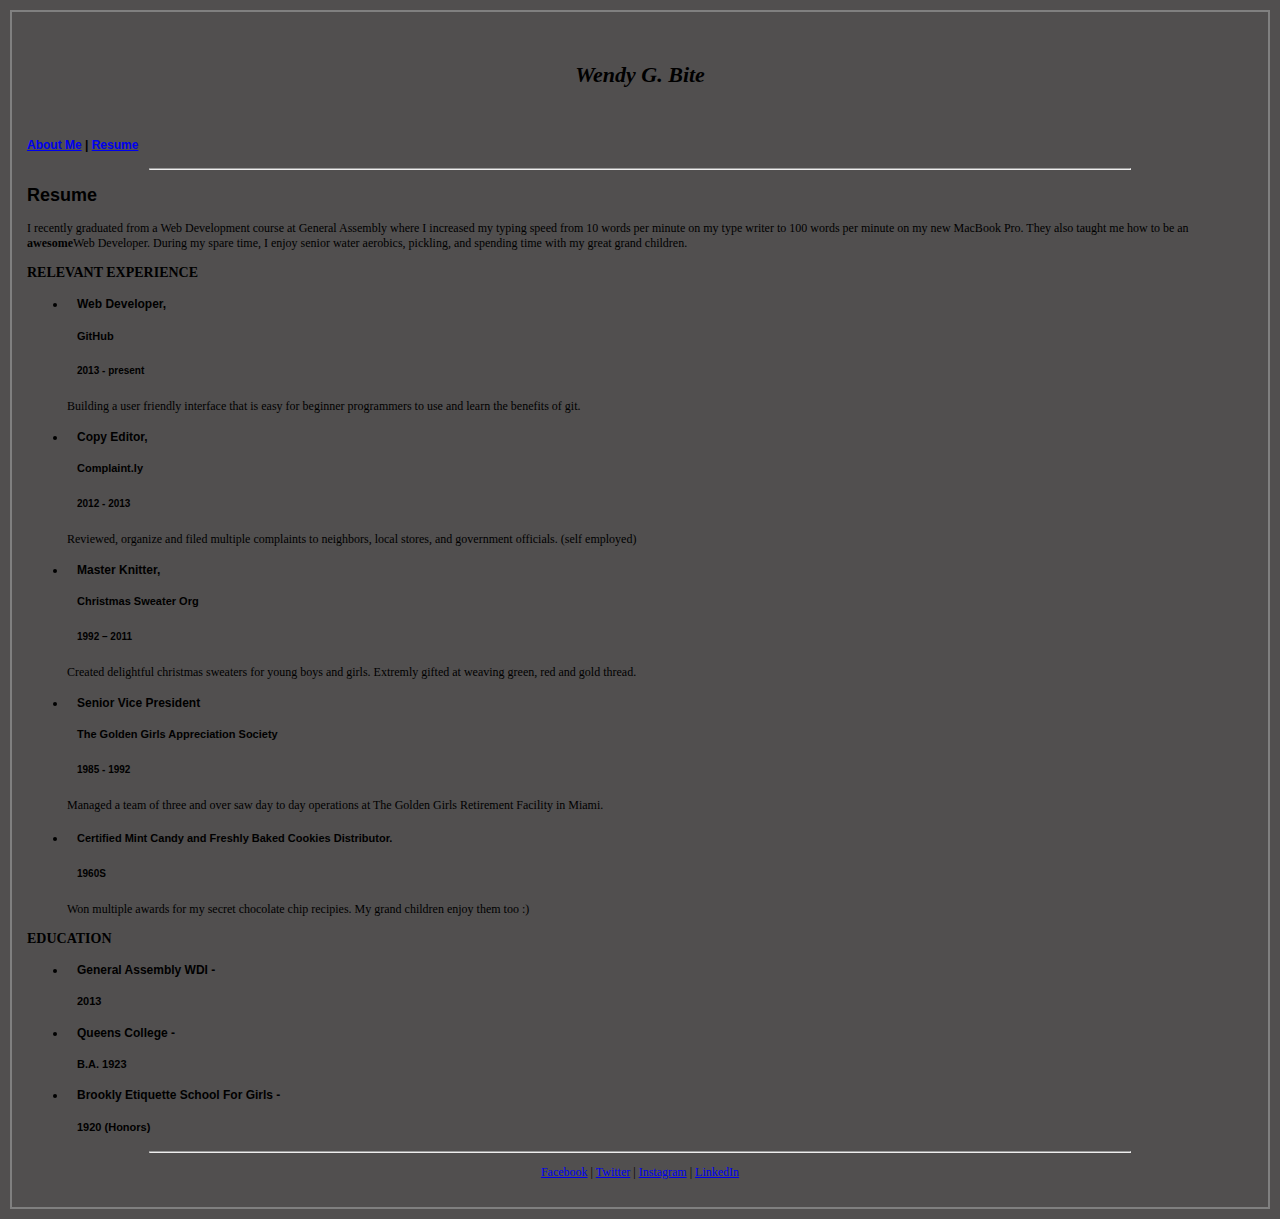
<file: Week 1_ML/FEWD85_MLee Assign. 2 - Resume/index.html>
<!DOCTYPE html>
<html lang="english">
	<head>
		<meta charset="UTF-8">
		<title>Betty White Resume</title>
		<link rel="stylesheet" href="main.css"/>
	</head>
	<body>
		<div class="header">
			<h1>Wendy G. Bite</h1>
		</div>
			
		<div class"header2">
			<h4><a href="aboutme.html">About Me</a> | <a href="index.html">Resume</a></h4>
		</div>

		<hr>

		<div class="regular">
		<h2>Resume</h2>
		<p>I recently graduated from a Web Development course at General Assembly where I increased my typing speed from 10 words per minute on my type writer to 100 words per minute on my new MacBook Pro. They also taught me how to be an <strong>awesome</strong>Web Developer. During my spare time, I enjoy senior water aerobics, pickling, and spending time with my great grand children.</p>
		</div>

			<h3>Relevant Experience</h3>
		<div class="resume">
			<ul>
				<li><h4>Web Developer,</h4> <h5>GitHub</h5> <h6>2013 - present</h6>
				Building a user friendly interface that is easy for beginner programmers to use and learn the benefits of git.</li>

				<li><h4>Copy Editor,</h4> <h5>Complaint.ly</h5> <h6>2012 - 2013</h6>
				Reviewed, organize and filed multiple complaints to neighbors, local stores, and government officials. (self employed)</li>

				<li><h4>Master Knitter,</h4> <h5>Christmas Sweater Org</h5> <h6>1992 – 2011</h6>
				Created delightful christmas sweaters for young boys and girls. Extremly gifted at weaving green, red and gold thread.</li>
	
				<li><h4>Senior Vice President</h4> <h5>The Golden Girls Appreciation Society</h5> <h6>1985 - 1992</h6>
				Managed a team of three and over saw day to day operations at The Golden Girls Retirement Facility in Miami.</li>
				
				<li><h5>Certified Mint Candy and Freshly Baked Cookies Distributor.</h5> <h6>1960S</h6>
				Won multiple awards for my secret chocolate chip recipies. My grand children enjoy them too :)</li>
			</ul>
		</div>

		<h3>Education</h3>
		<div class="resume">
		<ul>
			<li><h4>General Assembly WDI - </h4><h5>2013</h5></li>
			<li><h4>Queens College - </h4><h5>B.A. 1923</h5></li>
			<li><h4>Brookly Etiquette School For Girls - </h4><h5>1920 (Honors)</h5></li>
		</ul>
		</div>
			
			<hr>

		<div class="footer">

			<p><a href="https://twitter.com/hintofmitch">Facebook</a> | <a href="https://twitter.com/hintofmitch">Twitter</a> | <a href="https://twitter.com/hintofmitch">Instagram</a> | <a href="https://twitter.com/hintofmitch">LinkedIn</a></p>
		</div>

	</body>
</html>
</file>
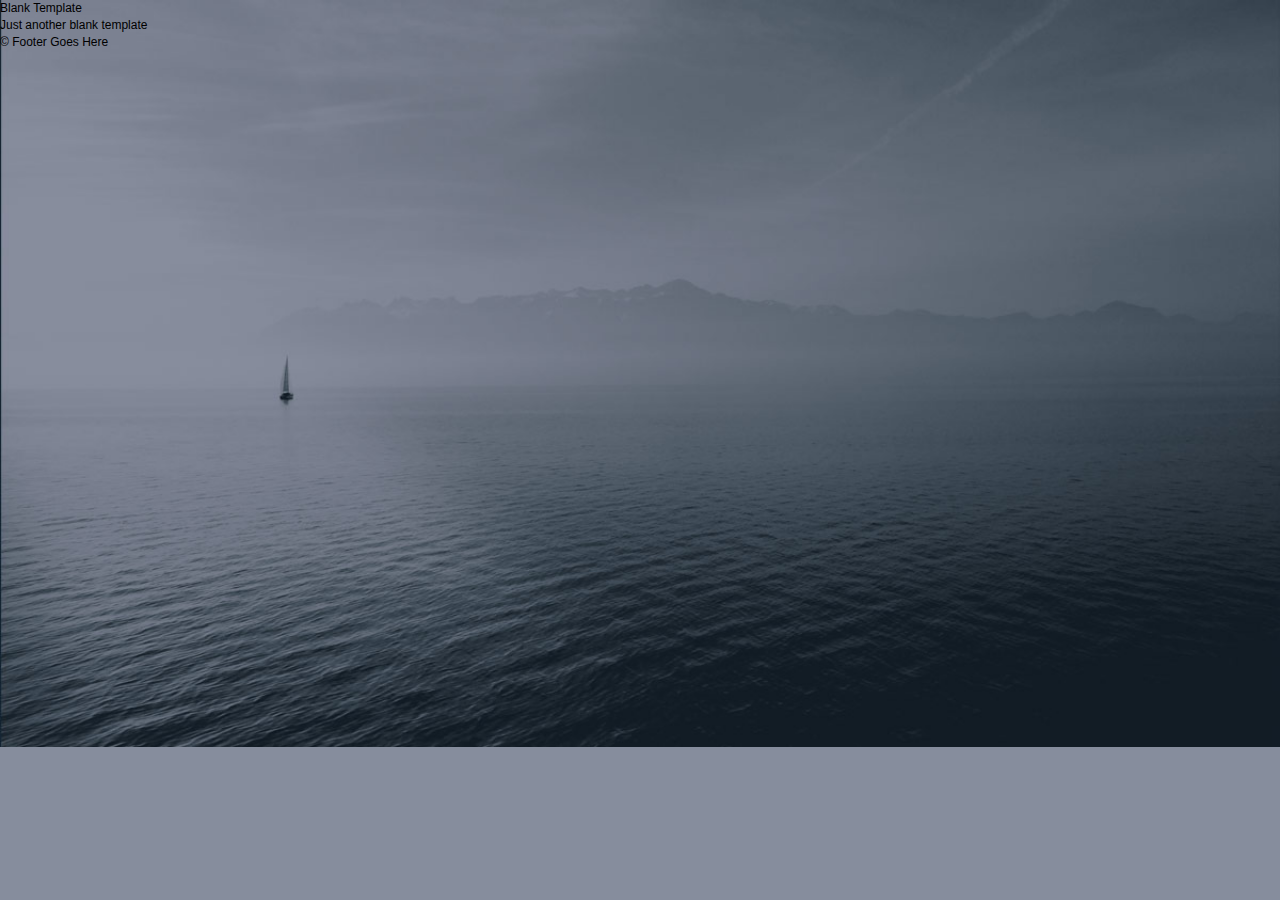
<file: Week 2_ML/Assignment/index.html>
<!DOCTYPE html>
<html lang="en">
	<head>
    	<meta charset="utf-8">
    	<meta name="description" content="Your description goes here">
    	<meta name="keywords" content="one, two, three">

		<title>Blank Template</title>

		<!-- external CSS link -->
		<link rel="stylesheet" href="css/reset.css">
		<link rel="stylesheet" href="css/style.css">

	</head>
	<body>
		<div id="container">
			<header>
				<h1>Blank Template</h1>
				<h2>Just another blank template</h2>
			</header>
			<footer>
				&copy; Footer Goes Here
			</footer>
		</div><!-- #container -->
	</body>
</html>
</file>
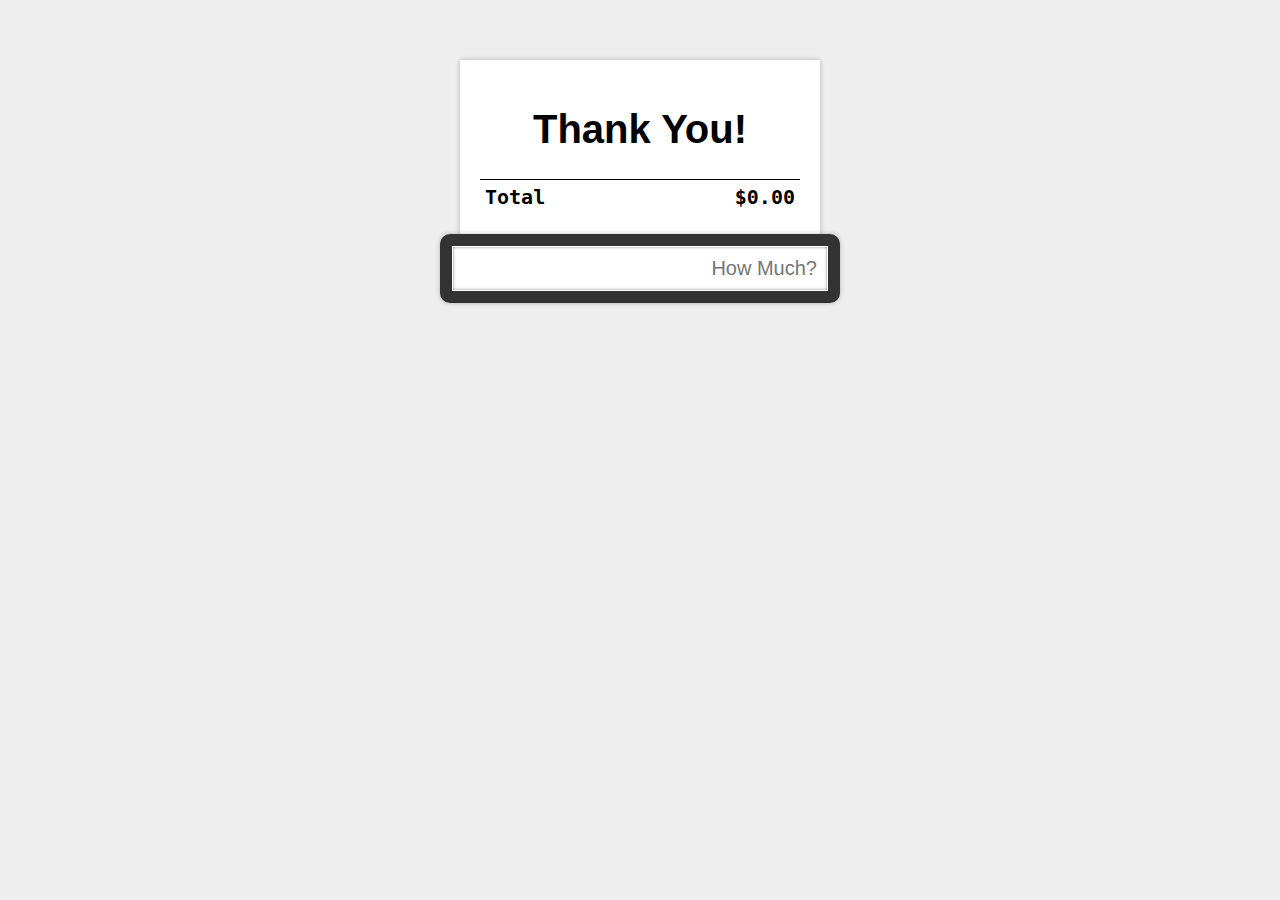
<file: Week 5_ML/cash_register/index.html>
<!DOCTYPE html>
<html>
<head>
	<meta charset="UTF-8">
	<title>Cash Register - CodePen</title>
	<link rel="stylesheet" href="css/main.css">
</head>
<body>
	
	<div id="register">
		<div id="ticket">
			<h1>Thank You!</h1>
			<table>
				<tbody id="entries">
				</tbody>
				<tfoot>
					<tr>
						<th>Total</th>
						<th id="total">$0.00</th>
					</tr>
				</tfoot>
			</table>
		</div>
		<form id="entry">
			<input id="newEntry" autofocus placeholder="How Much?">
		</form>
	</div>

	<script src="js/main.js"></script>

</body>
</html>
</file>
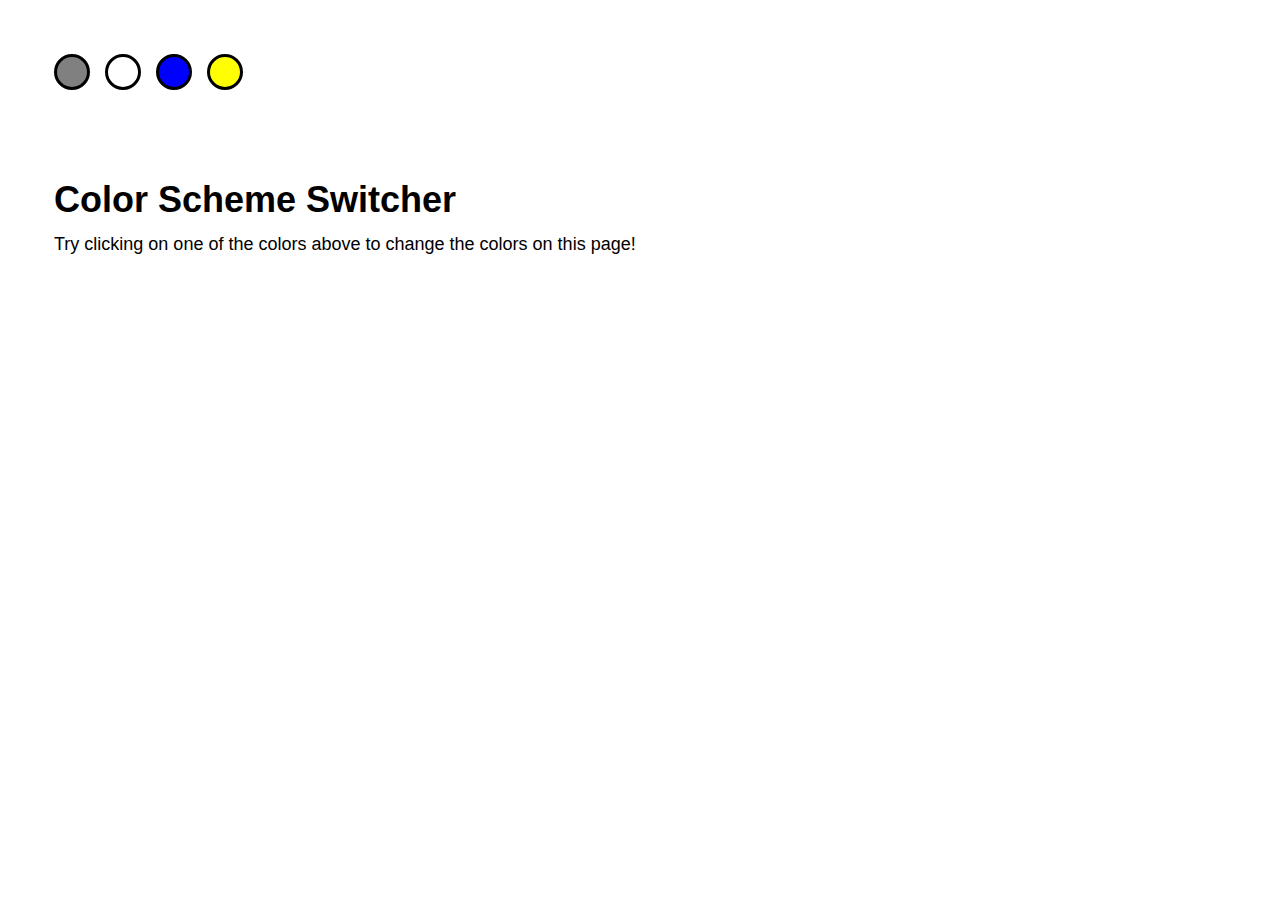
<file: Week 6_ML/color_scheme/index.html>
<!DOCTYPE html>
<html>

<head>

  <meta charset="UTF-8">

  <title>Color Scheme Switcher - jQuery - CodePen</title>

    <link rel="stylesheet" href="css/style.css" media="screen" type="text/css" />

</head>

<body>

  <ul id="switcher">
  <li id="grayButton" class="gray"></li>
  <li id="whiteButton" class="white"></li>
  <li id="blueButton" class="blue"></li>
  <li id="yellowButton" class="yellow"></li>
</ul>

<h1>Color Scheme Switcher</h1>

<p>Try clicking on one of the colors above to change the colors on this page!</p>

  <script src='http://ajax.googleapis.com/ajax/libs/jquery/1.10.1/jquery.min.js'></script>

  <script src="js/index.js"></script>

</body>

</html>
</file>
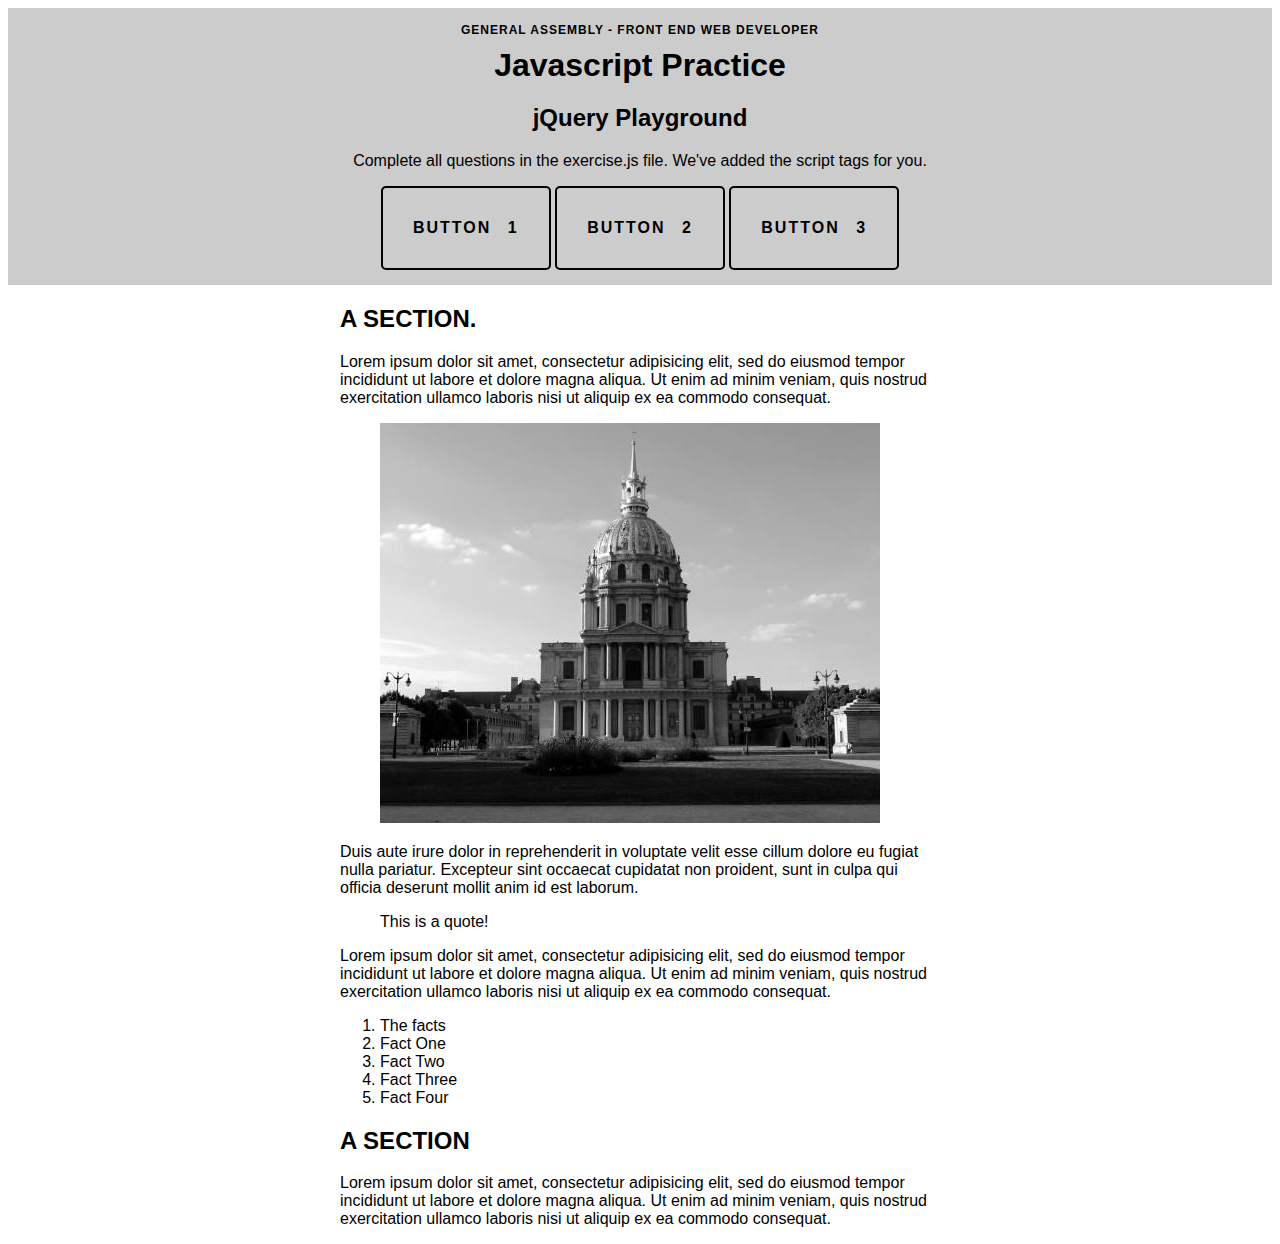
<file: Week 6_ML/dom_selector/index.html>
<!doctype html>

<html>
  <head>
    <link rel="stylesheet" href="css/style.css" />
  </head>
  <body>
    
      <header role="banner">
        <h3>General Assembly - Front End Web Developer</h3>
        <h1>Javascript Practice</h1>
        <h2>jQuery Playground</h2>
        <p>
          Complete  all questions in the exercise.js file. We've added the script tags for you.
        </p>
        <div class="actions" id="button1">
          <p>Button 1</p>
        </div>

        <div class="actions" id="button2">
          <p>Button 2</p>
        </div>

        <div class="actions" id="button3">
          <p>Button 3</p>
        </div>
      </header>

      <div class="wrapper">
      <h2>A SECTION. </h2>

      <p> Lorem ipsum dolor sit amet, consectetur adipisicing elit, sed do eiusmod tempor incididunt ut labore et dolore magna aliqua. Ut enim ad minim veniam, quis nostrud exercitation ullamco laboris nisi ut aliquip ex ea commodo consequat.</p>

      <figure>
        <img class="city" src="img/city.jpeg" width="500" height="400" />
      </figure>

      <p>Duis aute irure dolor in reprehenderit in voluptate velit esse cillum dolore eu fugiat nulla pariatur. Excepteur sint occaecat cupidatat non proident, sunt in culpa qui officia deserunt mollit anim id est laborum.
      </p>

      <blockquote>
        This is a quote!
      </blockquote>

      <p>
        Lorem ipsum dolor sit amet, consectetur adipisicing elit, sed do eiusmod tempor incididunt ut labore et dolore magna aliqua. Ut enim ad minim veniam, quis nostrud exercitation ullamco laboris nisi ut aliquip ex ea commodo consequat. 
      </p>

      <ol>
        <li class="title">The facts</li>
        <li>Fact One</li>
        <li>Fact Two</li>
        <li class="falseFact">Fact Three</li>
        <li class="falseFact">Fact Four</li>
      </ol>

      <h2>A SECTION</h2>

      <p>
        Lorem ipsum dolor sit amet, consectetur adipisicing elit, sed do eiusmod tempor incididunt ut labore et dolore magna aliqua. Ut enim ad minim veniam, quis nostrud exercitation ullamco laboris nisi ut aliquip ex ea commodo consequat. 
      </p>
    </div>
    
    <!-- Scripts -->
    <script src="js/jquery.js"></script> <!-- linking to jQuery file -->
    <script src="js/exercise.js"></script> <!-- linking to exercise file -->
    <!-- End Scripts -->
  </body>
</html>
</file>
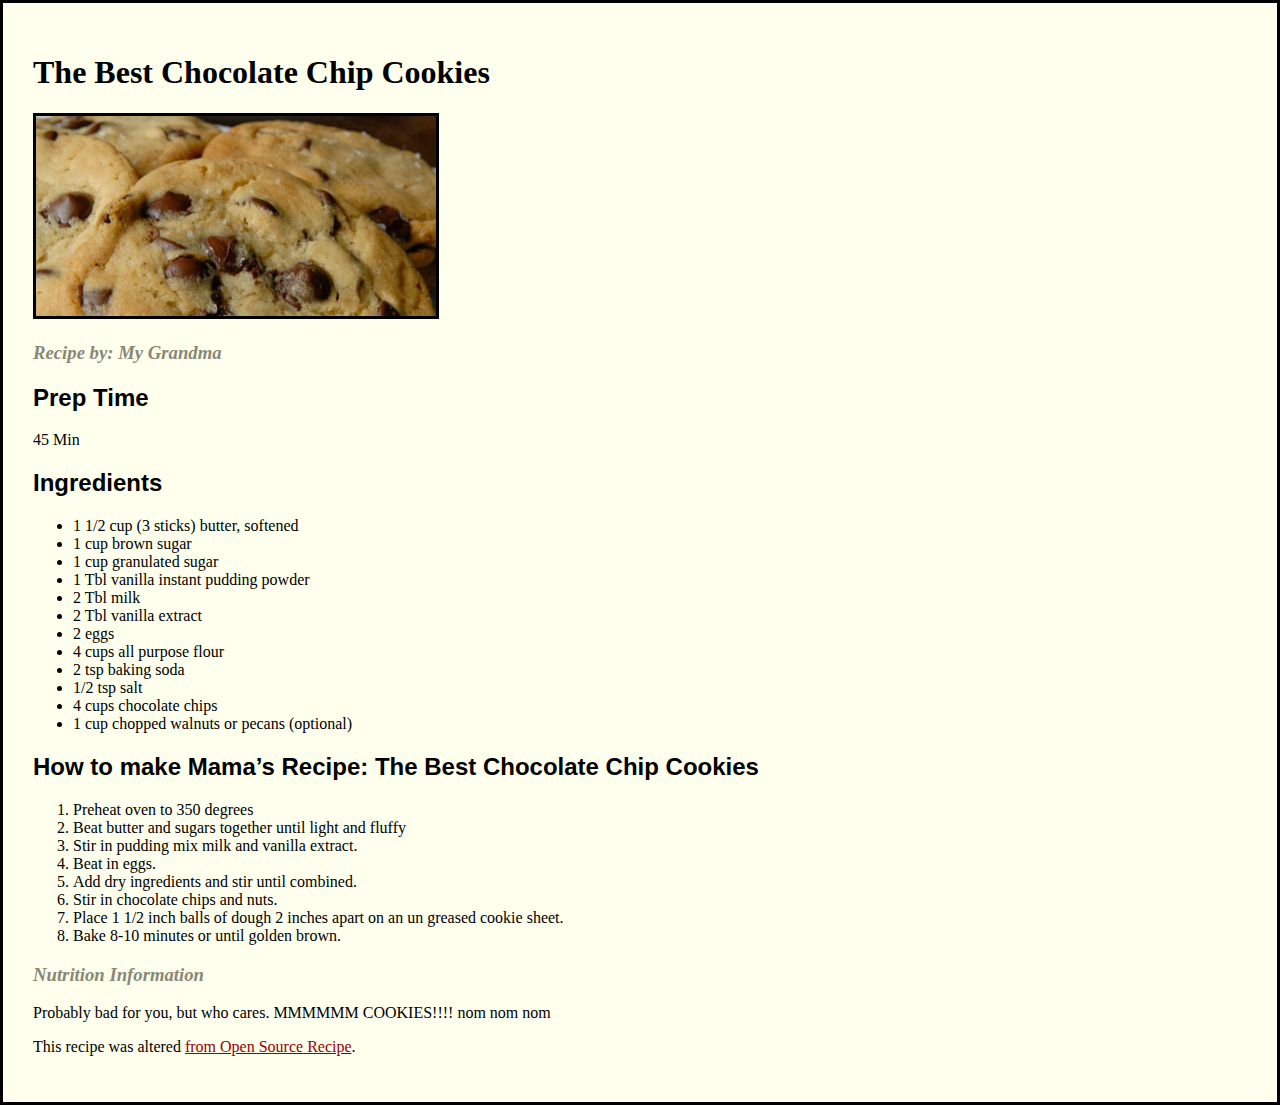
<file: Week 1_ML/HTML Labs solutions/cookie_recipe/index.html>
﻿<!doctype html>
	<head>
		<meta charset="utf-8">
		<title>Cookies</title>
		<link rel="stylesheet" href="style.css">
	</head>
	<body>

		<h1>The Best Chocolate Chip Cookies</h1>

		<img src="cookies.jpg" width="400">

		<h3>Recipe by: My Grandma</h3>


		<h2>Prep Time</h2>
		<p>45 Min</p>
		
		<h2>Ingredients</h2>
		<ul>
			<li>1 1/2 cup (3 sticks) butter, softened</li>
			<li>1 cup brown sugar</li>
			<li>1 cup granulated sugar</li>
			<li>1 Tbl vanilla instant pudding powder</li>
			<li>2 Tbl milk</li>
			<li>2 Tbl vanilla extract</li>
			<li>2 eggs</li>
			<li>4 cups all purpose flour</li>
			<li>2 tsp baking soda</li>
			<li>1/2 tsp salt</li>
			<li>4 cups chocolate chips</li>
			<li>1 cup chopped walnuts or pecans (optional)</li>

		</ul>

		
		<h2>How to make Mama’s Recipe: The Best Chocolate Chip Cookies</h2>

		<ol>
			<li>Preheat oven to 350 degrees</li>
			<li>Beat butter and sugars together until light and fluffy</li>
			<li>Stir in pudding mix milk and vanilla extract.</li>
			<li>Beat in eggs.</li>
			<li>Add dry ingredients and stir until combined.</li>
			<li>Stir in chocolate chips and nuts.</li>
			<li>Place 1 1/2 inch balls of dough 2 inches apart on an un greased cookie sheet.</li>
			<li>Bake 8-10 minutes or until golden brown.</li>
		</ol>
		

		<h3>Nutrition Information</h3>

		<p>Probably bad for you, but who cares. MMMMMM COOKIES!!!! nom nom nom</p>

		<p>This recipe was altered <a href= "http://www.opensourcefood.com/people/Amanori/recipes/mamas-recipe-the-best-chocolate-chip-cookies">from Open Source Recipe</a>.</p>

	</body>
</html>
</file>
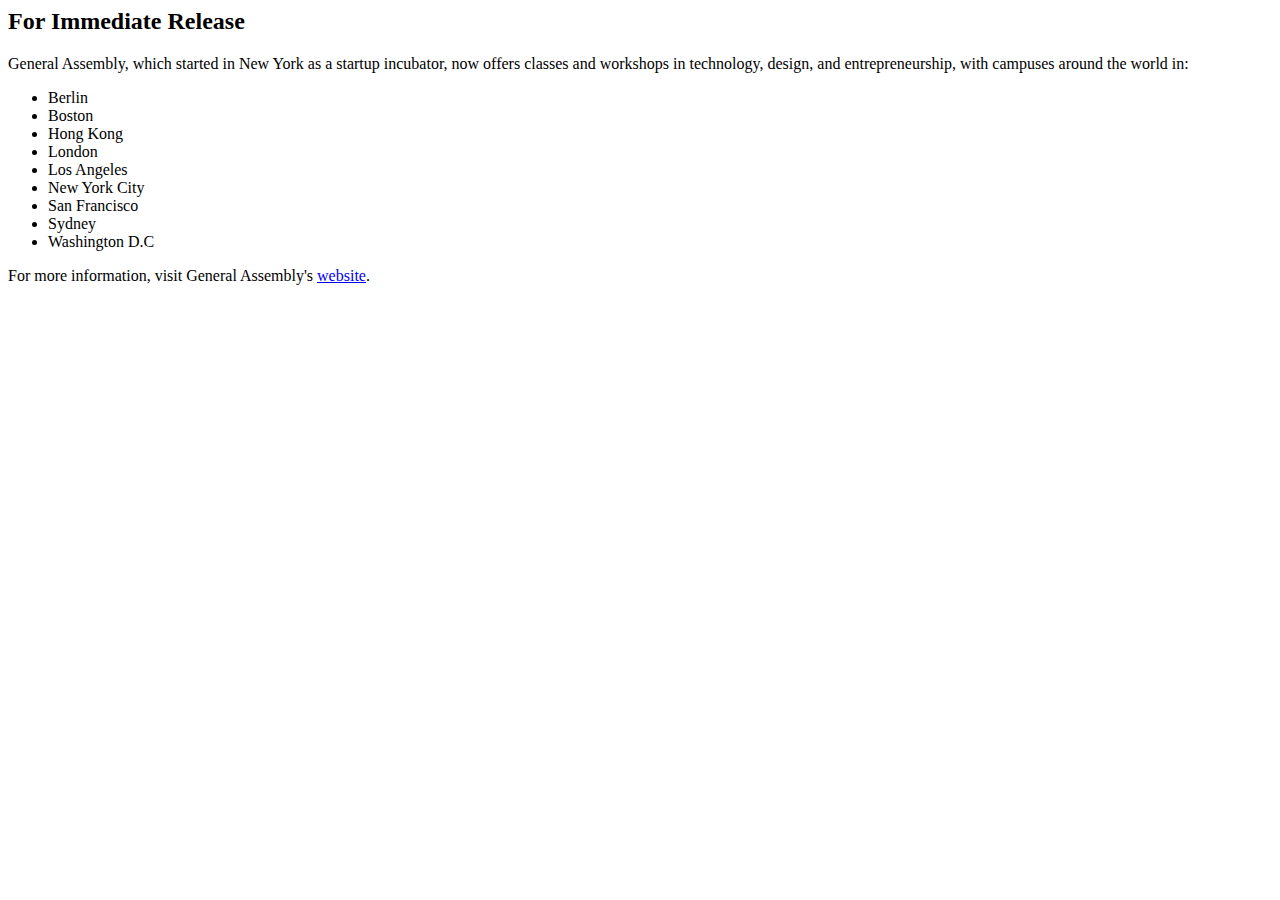
<file: Week 1_ML/HTML Labs solutions/ga_press_release/index.html>
<html>
<h2>For Immediate Release</h2>

		<p>General Assembly, which started in New York as a startup incubator, now offers classes and workshops in technology, design, and entrepreneurship, with campuses around the world in:</p>
	
<ul>
	<li>Berlin</li>
	<li>Boston</li>
	<li>Hong Kong</li>
	<li>London</li>
	<li>Los Angeles</li>
	<li>New York City</li>
	<li>San Francisco</li>
	<li>Sydney</li>
	<li>Washington D.C</li>
</ul>
	
	<p>For more information, visit General Assembly's <a href="https://generalassemb.ly/">website</a>.</p>
</html>
</file>
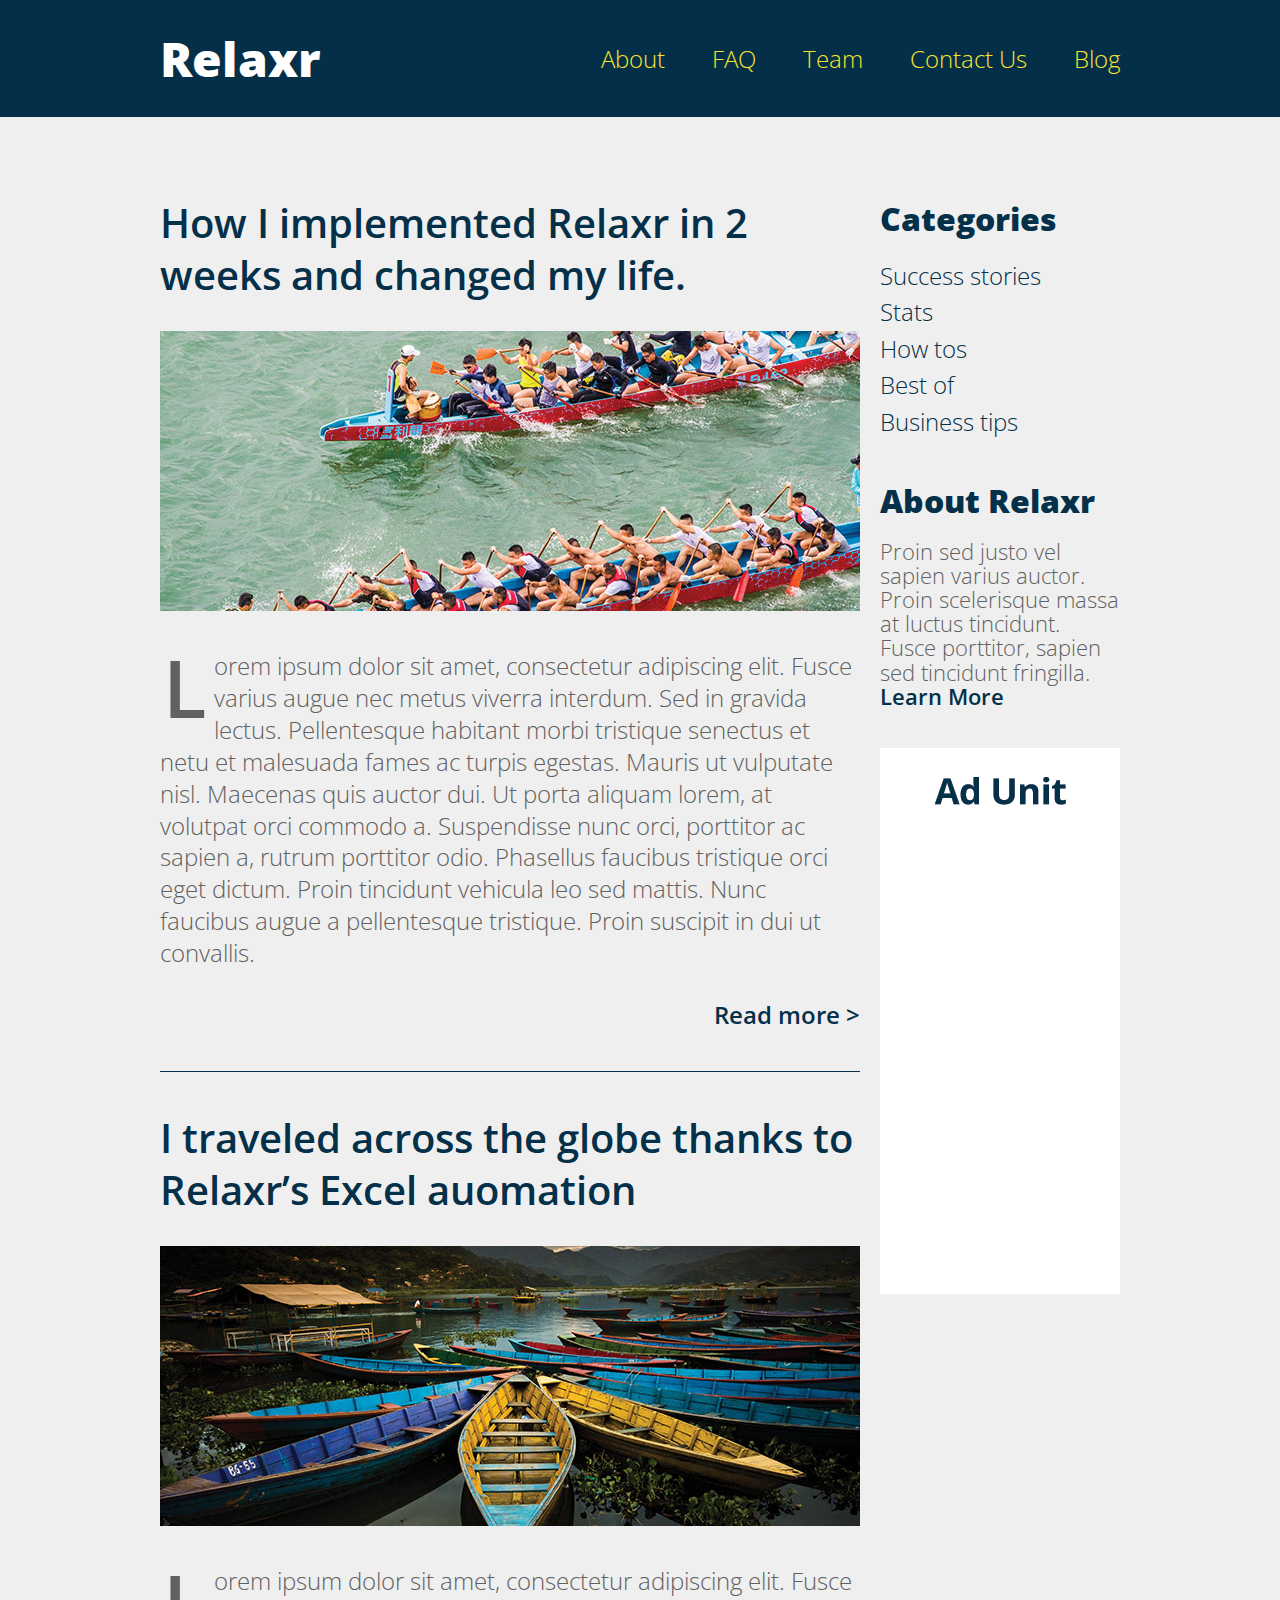
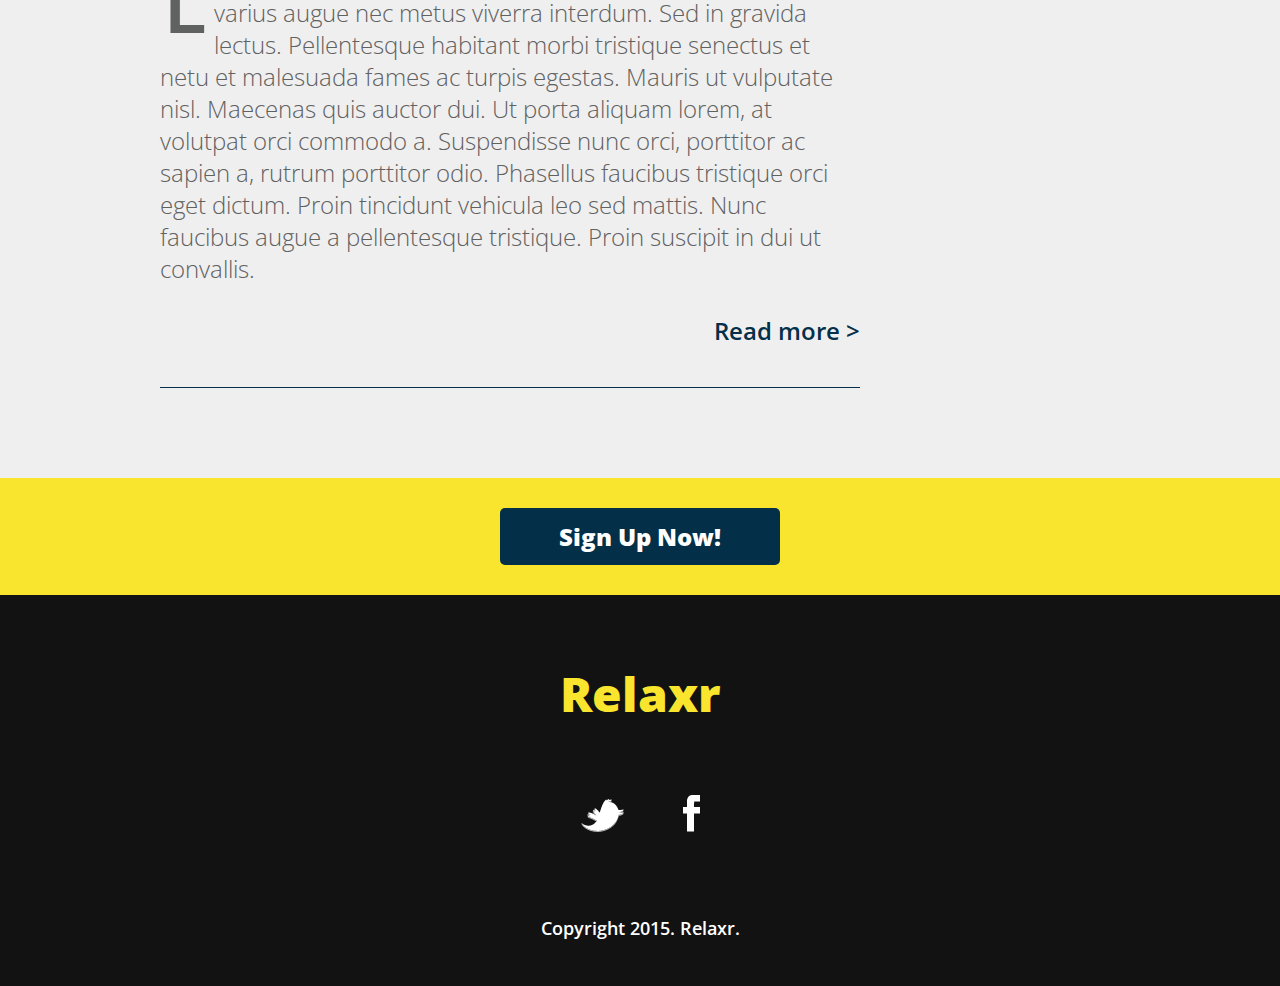
<file: Week 3_ML/Class_lab/solution_code/index.html>
<!DOCTYPE html>
<html lang="en">
	<head>
    	<meta charset="utf-8">
    	<meta name="description" content="The perfect personal assistant. Relaxr does your job for you so you can enjoy life as it is meant to be.">

		<title>Relaxr Blog</title>
		<link href='http://fonts.googleapis.com/css?family=Open+Sans:300italic,300,600,800' rel='stylesheet' type='text/css'>

		<!-- external CSS link -->
		<link rel="stylesheet" href="css/reset.css">
		<link rel="stylesheet" href="css/style.css">

	</head>
	<body>
		<header>
			<div class="container">
				<h1 class="logo">Relaxr</h1>
				<nav>
					<ul>
						<li><a href="#">About</a></li>
						<li><a href="#">FAQ</a></li>
						<li><a href="#">Team</a></li>
						<li><a href="#">Contact Us</a></li>
						<li><a href="#">Blog</a></li>
					</ul>
				</nav>
			</div>
		</header>
		<section id="main">
			<div class="container">
				<section id="posts">
					<article class="post">
						<h2><a href="#">How I implemented Relaxr in 2 weeks and changed my life.</a></h2>
						<img src="images/blog_photo1.jpg" alt="Crew Meet">
						<p>Lorem ipsum dolor sit amet, consectetur adipiscing elit. Fusce varius augue nec metus viverra interdum. Sed in gravida lectus. Pellentesque habitant morbi tristique senectus et netu et malesuada fames ac turpis egestas. Mauris ut vulputate nisl.  Maecenas quis auctor dui. Ut porta aliquam lorem, at volutpat orci commodo a. Suspendisse nunc orci, porttitor ac sapien a, rutrum porttitor odio. Phasellus faucibus tristique orci eget dictum. Proin tincidunt vehicula leo sed mattis. Nunc faucibus augue a pellentesque tristique. Proin suscipit in dui ut convallis.</p>

						<p class="readmore"><a href="#">Read more &gt;</a></p>
					</article>
					<article class="post">
						<h2><a href="#">I traveled across the globe thanks to Relaxr’s Excel auomation</a></h2>
						<img src="images/blog_photo2.jpg" alt="Canoes">
						<p>Lorem ipsum dolor sit amet, consectetur adipiscing elit. Fusce varius augue nec metus viverra interdum. Sed in gravida lectus. Pellentesque habitant morbi tristique senectus et netu et malesuada fames ac turpis egestas. Mauris ut vulputate nisl.  Maecenas quis auctor dui. Ut porta aliquam lorem, at volutpat orci commodo a. Suspendisse nunc orci, porttitor ac sapien a, rutrum porttitor odio. Phasellus faucibus tristique orci eget dictum. Proin tincidunt vehicula leo sed mattis. Nunc faucibus augue a pellentesque tristique. Proin suscipit in dui ut convallis.</p>

						<p class="readmore"><a href="#">Read more &gt;</a></p>
					</article>
				</section><!--
			--><aside id="sidebar">
					<h3>Categories</h3>
					<ul>
						<li><a href="#">Success stories</a></li>
						<li><a href="#">Stats</a></li>
						<li><a href="#">How tos</a></li>
						<li><a href="#">Best of</a></li>
						<li><a href="#">Business tips</a></li>
					</ul>
					<h3>About Relaxr</h3>
					<p>Proin sed justo vel sapien varius auctor. Proin scelerisque massa at luctus tincidunt. Fusce porttitor, sapien sed tincidunt fringilla.<br>
					<a href="">Learn More</a></p>
					<img src="images/ad-unit.png" alt="Ad Unit">
				</aside>
			</div>
		</section>

		<aside id="bottom-cta">
			<a class="button blue" href="#">Sign Up Now!</a>
		</aside>
		<footer>
			<h4 class="logo">Relaxr</h4>

			<ul>
				<li><a href="#"><img src="images/twitter.png" alt="Twitter logo"></a></li>
				<li><a href="#"><img src="images/facebook.png" alt="Facebook logo"></a></li>
			</ul>

			<p class="copyright">Copyright 2015. Relaxr.</p>
		</footer>
	</body>
</html>
</file>
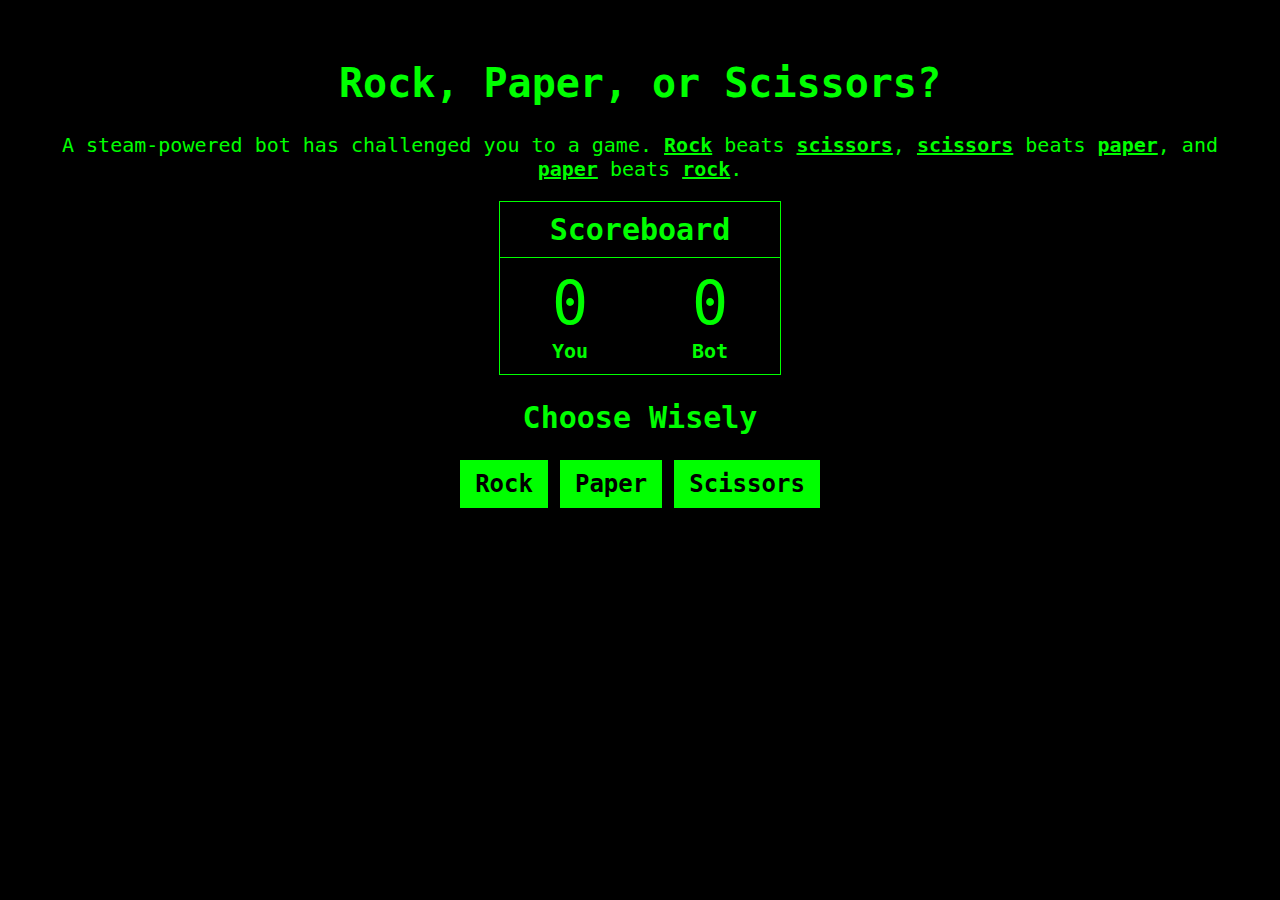
<file: Week 4_ML/Advanced_optional_homework/rock_paper_scissors/index.html>
<!DOCTYPE html>
<html>

<head>

	<meta charset="UTF-8">

	<title>Parchment, Stone, or Blade?</title>

	<link rel="stylesheet" href="css/main.css">

</head>

<body>

<h1>Rock, Paper, or Scissors?</h1>

<p>A steam-powered bot has challenged you to a game. <strong>Rock</strong> beats <strong>scissors</strong>, <strong>scissors</strong> beats <strong>paper</strong>, and <strong>paper</strong> beats <strong>rock</strong>.</p>

<div class="scoreboard">
  <h2>Scoreboard</h2>
  <table>
    <tbody>
      <tr>
        <td id="humanScore">0</td>
        <td id="computerScore">0</td>
      </tr>
    </tbody>
    <tfoot>
      <tr>
        <th>You</th>
        <th>Bot</th>
      </tr>
    </tfoot>
  </table>
</div>

<h2>Choose Wisely</h2>

<button id="rock">Rock</button>

<button id="paper">Paper</button>

<button id="scissors">Scissors</button>


<div id="status"></div>
</body>

</html>
</file>
<file: Week 1_ML/FEWD85_MLee Assign. 2 - Resume/main.css>
body {
	background-color: #514f4f;
	margin: 10px;
	border: 2px gray solid;
	font-family: Times New Roman, serif;
	padding: 15px;
	font-color: white;
}

p {
	font-family: Times New Roman;
	font-color: white;
	font-size: 12px;
}

h1 {
	font-size: 22px;
	font-color: white;
	font-style: italic;
	text-align: center;
	font-family: Times New Roman;
}

h2 {
	font-weight: bold;
	font-color: white;
	font-size: 18px;
	font-family: Arial;
}

h3 {
	text-transform: uppercase;
	font-color: gray;
	font-size: 14px;
}

hr {
	color: white;
	align: center;
	width: 80%;
}

.header {
	padding: 20px;
	text-align: center;
	font-family: Times New Roman;
	font-color: white;
}

.header2 {
	padding: 20px;
	text-align: center;
	margin: 5px;
}

h4 {
	font-color: white;
	font-family: Arial;
	font-size: 12px;
	font-weight: bold;
}

h5 {
	font-color: white;
	font-weight: none;
	font-family: Arial;
	font-size: 11px;
}

h6 {
	font-color: gray;
	font-size: 10px;
	font-family: Arial;
}

a:hover {
	font-weight: bold;	
}

a:visited {
	font-color: teal;
}

.regular {
	font-family: Times New Roman;
	font-size: 12px;
	text-align: left;
	font-color: white;
}

.resume {
	font-color: gray;
	font-size: 12px;
	font-family: Times New Roman;
	text-indent: 10px;
}

.footer {
	text-align: center;
	font-family: Arial;
	font-size: 12px;

}

#profile {
	float: right;
	border: white;
	padding: 2px;
	margin: 8px;
	display: inline;
}
</file>
<file: Week 2_ML/Assignment/css/style.css>
/*
Project Name: Blank Template
Client: Your Client
Author: Your Name
Developer @GA in NYC
*/


/******************************************
/* SETUP
/*******************************************/

/* Box Model Hack */
* {
     -moz-box-sizing: border-box; /* Firexfox */
     -webkit-box-sizing: border-box; /* Safari/Chrome/iOS/Android */
     box-sizing: border-box; /* IE */
}

/* Clear fix hack */
.clearfix:after {
     content: ".";
     display: block;
     clear: both;
     visibility: hidden;
     line-height: 0;
     height: 0;
}

.clear {
  clear: both;
}

.alignright {
  float: right;
  padding: 0 0 10px 10px; /* note the padding around a right floated image */
}

.alignleft {
  float: left;
  padding: 0 10px 10px 0; /* note the padding around a left floated image */
}

/******************************************
/* BASE STYLES
/*******************************************/

body {
     color: #000;
     font-size: 12px;
     line-height: 1.4;
     font-family: Helvetica, Arial, sans-serif;
     background: url(../images/header_bg.jpg) no-repeat center top rgb(134,141,157);
      background-size: cover;
}


/******************************************
/* LAYOUT
/*******************************************/

/* Center the container */
#container {
  width: 100%;
  margin: auto;
  height: 500px;

}

header {

}

footer {

}

/******************************************
/* ADDITIONAL STYLES
/*******************************************/
</file>
<file: Week 5_ML/cash_register/css/main.css>
body {
	background: #EEE;
	font-family: sans-serif;
	font-size: 20px;
	margin: 3em;
	padding: 0;
}

#register {
	width: 20em;
	margin: auto;
}

#ticket {
	background: white;
	margin: 0 1em;
	padding: 1em;
	box-shadow: 0 0 5px rgba(0,0,0,.25);
}
#ticket h1 {
	text-align: center;
}
#ticket table {
	font-family: monospace;
	width: 100%;
	border-collapse: collapse;
}
#ticket td, #ticket th {
	padding: 5px;
}
#ticket th {
	text-align: left;
}
#ticket td, #ticket #total {
	text-align: right;
}
#ticket tfoot th {
	border-top: 1px solid black;
}

#entry {
	background: #333;
	padding: 12px;
	border-radius: 10px;
	box-shadow: 0 0 5px rgba(0,0,0,.25);
}
#entry input {
	width: 100%;
	padding: 10px;
	border: 1px solid black;
	text-align: right;
	font-family: sans-serif;
	font-size: 20px;
	box-shadow: inset 0 0 3px rgba(0,0,0,.5);
	-webkit-box-sizing: border-box;
	-moz-box-sizing: border-box;
	box-sizing: border-box;
}
#entry input:focus {
	outline: none;
	border-color: rgba(255,255,255,.75);
}
</file>
<file: Week 6_ML/color_scheme/css/style.css>
body {
  margin: 3em;
  padding: 0;
  font-family: sans-serif;
  font-size: 18px;
  line-height: 1.5;
}
body.gray {
  background: gray;
  color: white;
}
body.white {
  background: white;
  color: black;
}
body.blue {
  background: blue;
  color: white;
}
body.yellow {
  background: yellow;
  color: black;
}

h1 {
  line-height: 1.25;
  margin: 2em 0 0;
}
p {
  margin: .5em 0;
}

#switcher {
  list-style: none;
  margin: 0;
  padding: 0;
  overflow: hidden;
}
#switcher li {
  float: left;
  width: 30px;
  height: 30px;
  margin: 0 15px 15px 0;
  border-radius: 30px;
  border: 3px solid black;
}

#grayButton {
  background: gray;
}
#whiteButton {
  background: white;
}
#blueButton {
  background: blue;
}
#yellowButton {
  background: yellow;
}
</file>
<file: Week 6_ML/dom_selector/css/style.css>
body {
  font-family: Helvetica, Arial, sans-serif;
}

header{
  background: rgba(204, 204, 204, 5);
  text-align: center;
  margin: auto;
  padding: 15px;
}

.actions{
  display: inline-block;
  border: 2px solid black;
  padding: 15px 30px;
  margin: auto;
  color: black;
  text-decoration: none;
  text-transform: uppercase;
  border-radius: 5px;
  letter-spacing: 2px;
  word-spacing: 10px;
  font-weight: bold;
  cursor: pointer;
}


.wrapper {
  width: 600px;
  margin: 0 auto;
}

h1, h3 {
  text-align: center;
}

h1 {
  margin: 10px 0;
}

h3 {
  margin: 0;
  text-transform: uppercase;
  font-size: 12px;
  letter-spacing: 1px;
}

dt {
  font-weight: bold;
}
</file>
<file: Week 1_ML/HTML Labs solutions/cookie_recipe/style.css>
body {
  background: #FFE;
  margin: 0;
  border: 3px solid black;
  padding: 30px;
}

h1 {
  font-family: Georgia, serif;
}

h2 {
  font-family: sans-serif;
}

h3 {
   color: #887;
  font-style: italic;
}

h4 {
  color: #887;
}

a {
  color: #900;
}

img {
	border: 3px solid black;
}
</file>
<file: Week 3_ML/Class_lab/solution_code/css/style.css>
/*
Project Name: Blank Template
Client: Your Client
Author: Your Name
Developer @GA in NYC
*/


/******************************************
/* SETUP
/*******************************************/

/* Box Model Hack */
* {
  -moz-box-sizing: border-box; /* Firexfox */
  -webkit-box-sizing: border-box; /* Safari/Chrome/iOS/Android */
  box-sizing: border-box; /* IE */
}

/* Clear fix hack */
.clearfix:after {
  content: ".";
  display: block;
  clear: both;
  visibility: hidden;
  line-height: 0;
  height: 0;
}

.clear {
  clear: both;
}

.alignright {
  float: right;
  padding: 0 0 10px 10px; /* note the padding around a right floated image */
}

.alignleft {
  float: left;
  padding: 0 10px 10px 0; /* note the padding around a left floated image */
}

/******************************************
/* BASE STYLES
/*******************************************/

body {
  color: #043049;
  font-size: 26px;
  line-height: 1.4;
  color: #606161;
  font-family: 'Open Sans', Helvetica, Arial, sans-serif;
  font-weight: 300;
  background: #f0efef;
}
a {
  text-decoration: none;
}


/******************************************
/* LAYOUT
/*******************************************/

/* Center the container */
.container {
  width: 960px;
  margin: 0 auto;
}

.logo {
  font-size: 48px;
  font-weight: 800;
}

header {
  background: #033048;
  padding: 25px 0;
  overflow: hidden;
}
header .logo {
  color: #fff;
  float: left;
}

header nav {
  float: right;
  margin-top: 15px;
}
header nav ul li {
  display: inline-block;
  margin: 0 0 0 40px;
  font-size: 24px;
}
header nav ul li a {
  color: #f9e42e;
}
#main {
  margin-top: 80px;
}
#posts {
  width: 700px;
  display: inline-block;
  margin-right: 20px;
  vertical-align: top;
}
#sidebar {
  width: 240px;
  display: inline-block;
  vertical-align: top;
}
.post {
  border-bottom: 1px solid #043049;
  padding-bottom: 40px;
  margin-bottom: 40px;
}
h2 {
  font-weight: 600;
  font-size: 40px;
  line-height: 1.3;
  margin-bottom: 30px;
}
h2 a {
  color: #043049;
}

.post img {
  margin-bottom: 30px;
}
.post p {
  font-size: 24px;
  line-height: 1.333;
  color: #606161;
}
.post p:first-of-type:first-letter {
  float: left;
  font-size: 80px;
  line-height: 65px;
  padding-top: 4px;
  padding-right: 8px;
  padding-left: 3px;
  font-weight: 600;
}
.readmore {
  text-align: right;
  margin-top: 30px;
}
.readmore a {
  color: #043049;
  font-weight: 600;
}

.button {
  border-radius: 5px;
  font-weight: 800;
  padding: 12px 0;
  width: 280px;
  font-size: 28px;
  text-align: center;
  display: block;
  margin: 0 auto;
}
.yellow {
  background: #f9e42e;
  color: #033048;
}
.blue {
  background: #033048;
  color: #fff;
  font-size: 24px;
}

#sidebar h3 {
  font-size: 32px;
  font-weight: 800;
  margin-bottom: 15px;
  color: #043049;
}
#sidebar ul {
  margin-bottom: 40px;
}
#sidebar ul li a {
  color: #043049;
  font-size: 24px;
}
#sidebar p {
  font-size: 22px;
  line-height: 1.1;
  margin-bottom: 40px;
}
#sidebar p a {
  color: #043049;
  font-weight: 600;
}

#bottom-cta {
  background: #f9e42e;
  padding: 30px;
  text-align: center;
  margin-top: 50px;
}

footer {
  background: #121212;
  padding: 65px 0 45px;
  text-align: center;
}
footer .logo {
  color: #f9e42e;
  margin-bottom: 68px;
}
footer ul li {
  display: inline-block;
  list-style: none;
  margin: 0 26px 75px;
}
footer p {
  font-size: 18px;
  color: #fff;
  font-weight: 600;
}

/******************************************
/* ADDITIONAL STYLES
/*******************************************/
</file>
<file: Week 4_ML/Advanced_optional_homework/rock_paper_scissors/css/main.css>
body {
  font-family: monospace;
  font-size: 20px;
  text-align: center;
  background: black;
  color: lime;
  margin: 3em;
}

strong {
  text-decoration: underline;
}

button {
  background: lime;
  color: black;
  border: none;
  padding: 10px 15px;
  font-size: 1.2em;
  font-family: monospace;
  font-weight: bold;
}
button:active {
  background: green;
}

.scoreboard {
  width: 14em;
  margin: auto;
  border: 1px solid lime;
}
.scoreboard h2 {
  border-bottom: 1px solid lime;
  margin: 0;
  padding: 10px;
}
.scoreboard table {
  margin: 10px auto;
  width: 100%;
  border-collapse: collapse;
}
.scoreboard th, .scoreboard td {
  text-align: center;
}
.scoreboard td {
  font-size: 3em;
  padding: 0 20px;
}

#status {
  margin-top: 20px;
}
</file>
